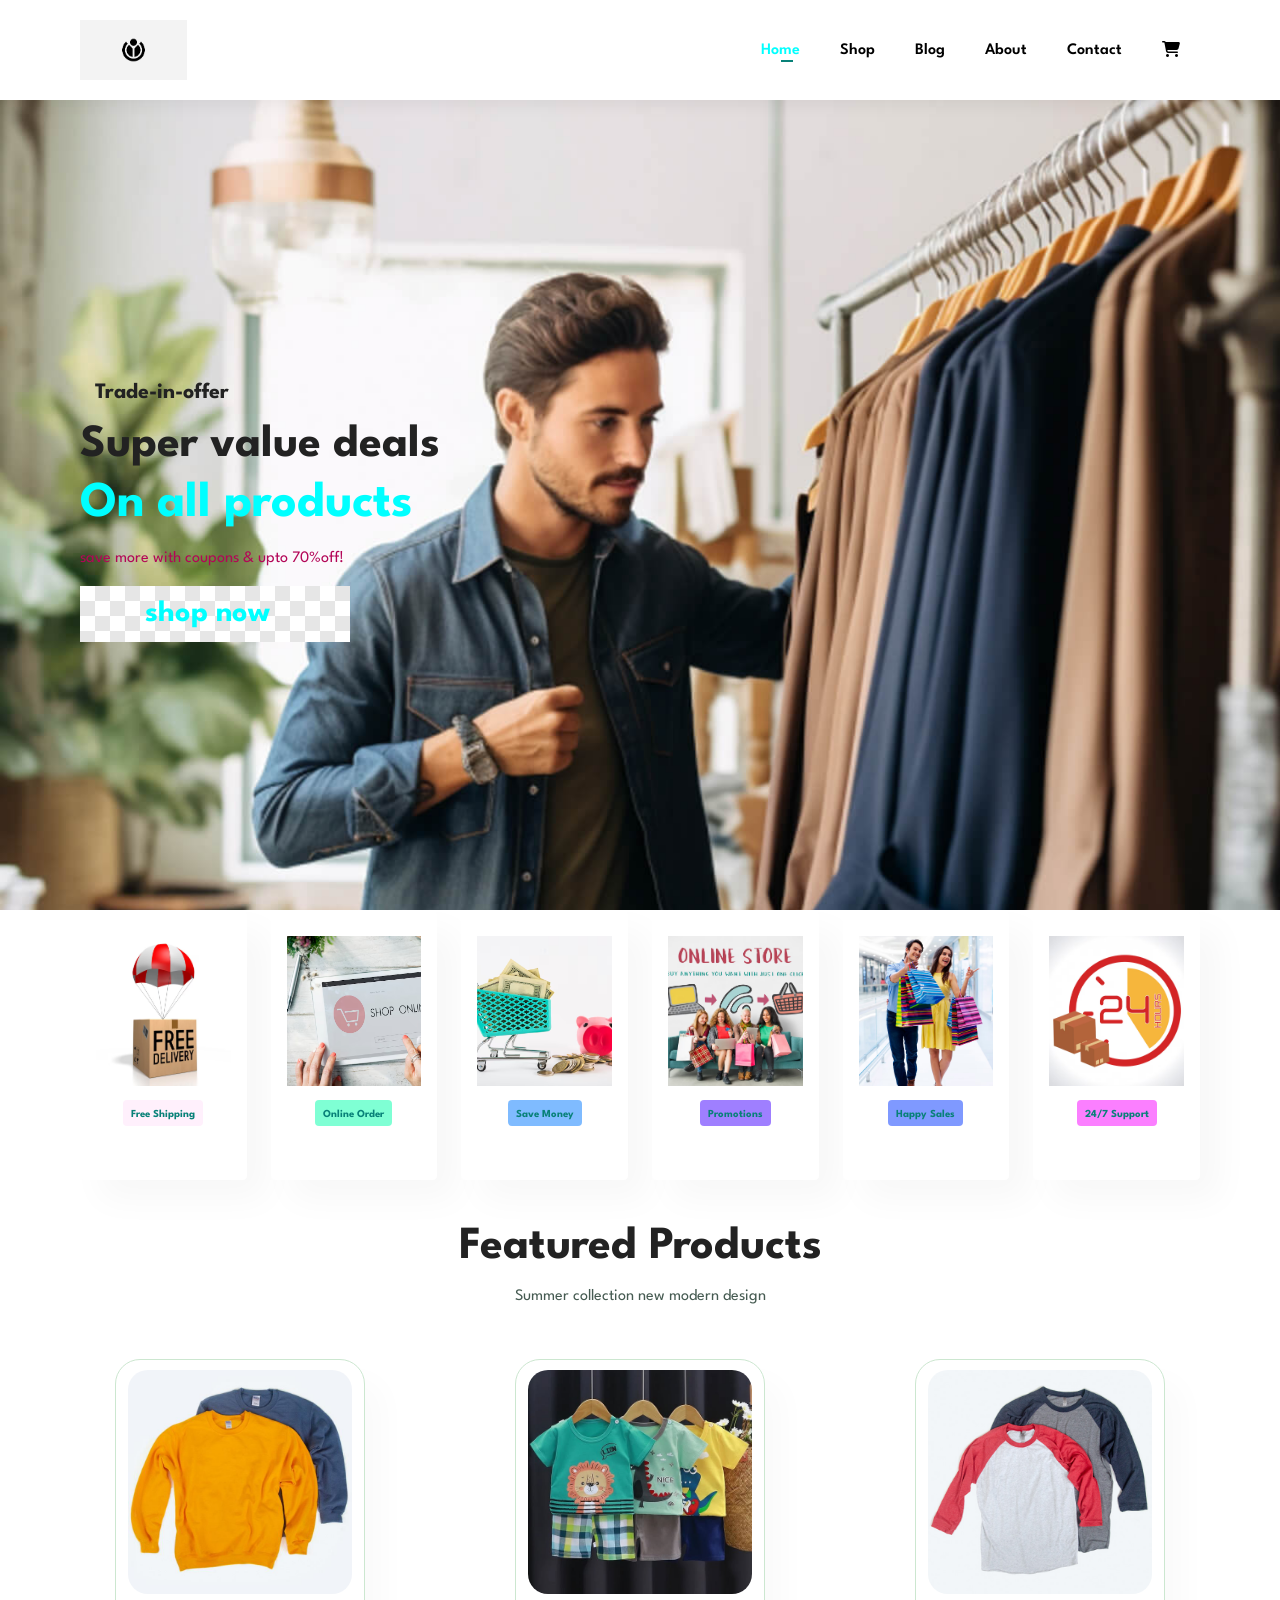
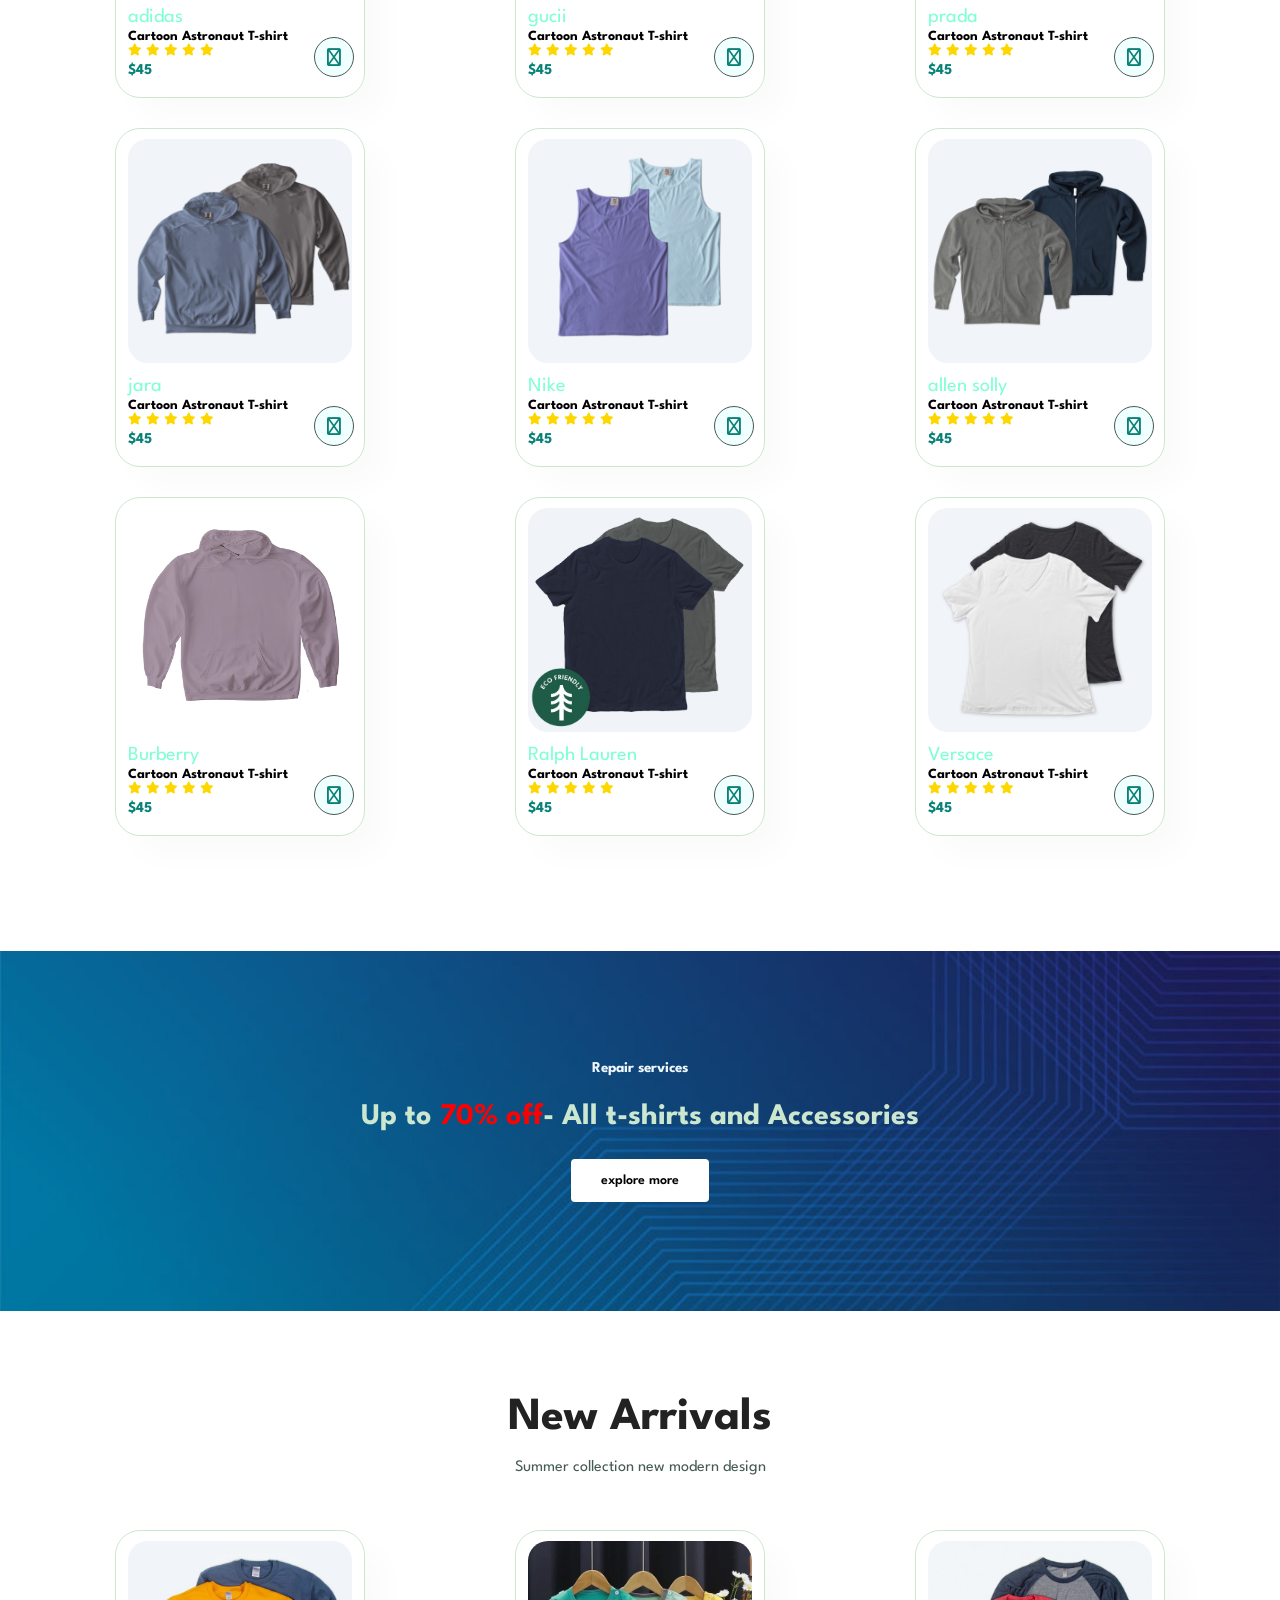
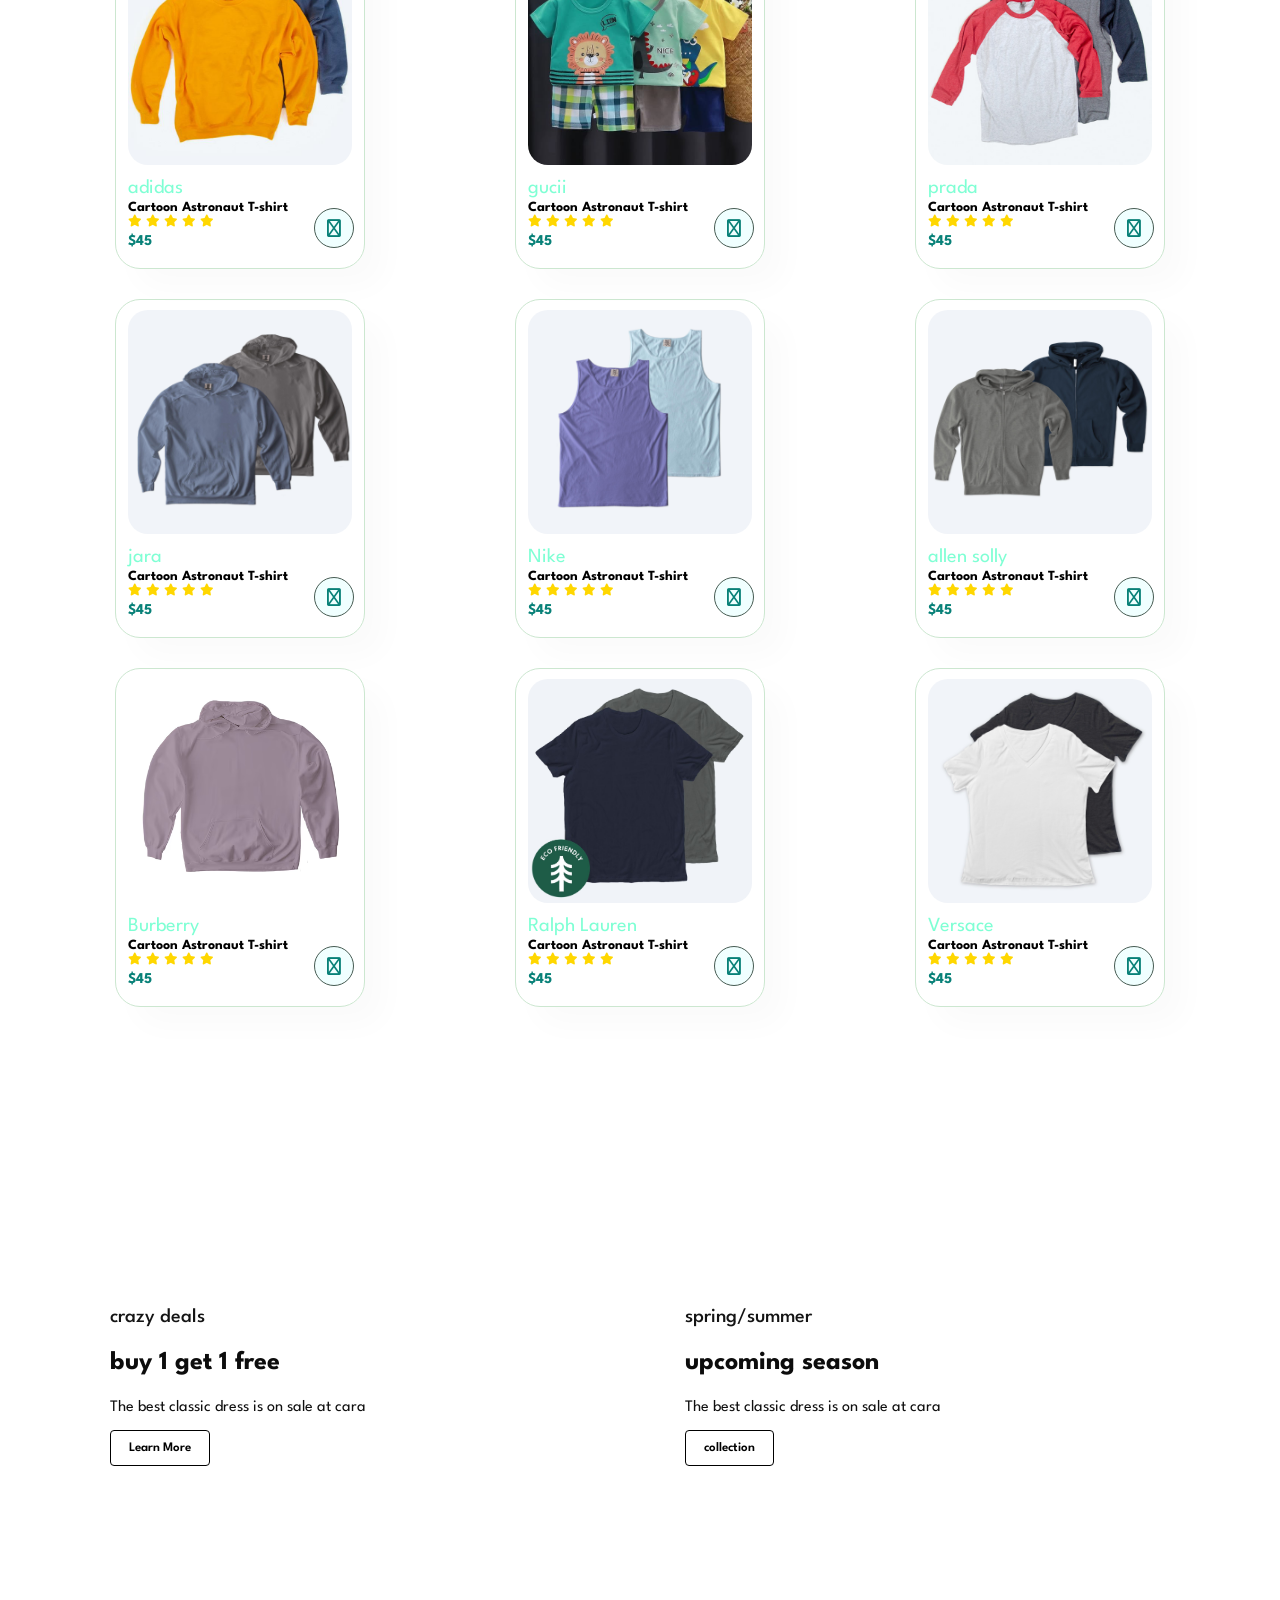
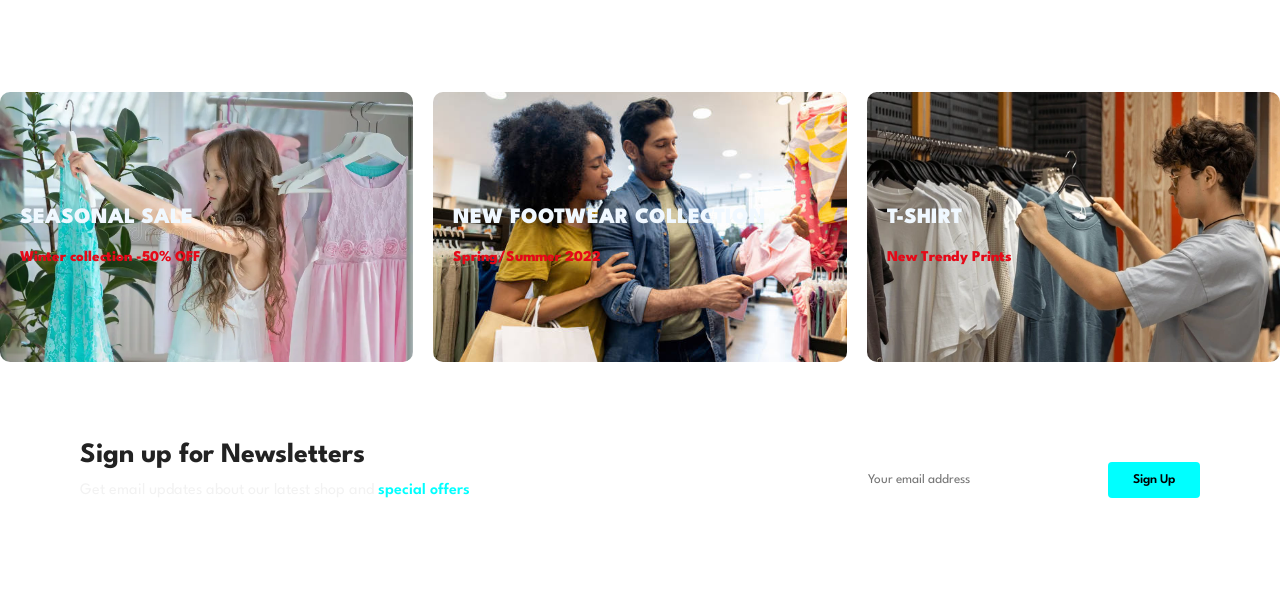
<file: e commerce/index.html>
<!DOCTYPE html>
<html lang="en">
<head>
    <meta charset="UTF-8">
    <meta name="viewport" content="width=device-width, initial-scale=1.0">
    <title>Practice</title>
    <link href="https://fonts.googleapis.com/css2?family=Spartan:wght@300;400;600;700&display=swap" rel="stylesheet">
    <link rel="stylesheet" href="https://cdnjs.cloudflare.com/ajax/libs/font-awesome/6.5.0/css/all.min.css" />
    <link rel="stylesheet" href="style.css">
</head>
<body>
    <section id="header">
        <a href="#"><img src="e-logo/download.png" alt="Logo"></a>
        <div>
            <ul id="navbar">
                <li><a class="active" href="index.html">Home</a></li>
                <li><a href="shop.html">Shop</a></li>
                <li><a href="blog.html">Blog</a></li>
                <li><a href="about.html">About</a></li>
                <li><a href="contact.html">Contact</a></li>
                <li><a href="cart.html"><i class="fa-solid fa-cart-shopping cart"></i></a></li>
            </ul>
        </div>
    </section>

    <section id="hero">
        <h4>Trade-in-offer</h4>
        <h2>Super value deals</h2>
        <h1>On all products</h1>
        <p>save more with coupons & upto 70%off!</p>
        <button>shop now</button>
    </section>

    <section id="feature" class="section-p1">
        <div class="fe-box">
            <img src="e-logo/freee delivery.avif" alt="">
            <h6>Free Shipping</h6>
        </div>
        <div class="fe-box">
            <img src="e-logo/online order.png].avif" alt="">
            <h6>Online Order</h6>
        </div>
        <div class="fe-box">
            <img src="e-logo/save money.avif" alt="">
            <h6>Save Money</h6>
        </div>
        <div class="fe-box">
            <img src="e-logo/promotions.avif" alt="">
            <h6>Promotions</h6>
        </div>
        <div class="fe-box">
            <img src="e-logo/happysales.avif" alt="">
            <h6>Happy Sales</h6>
        </div>
        <div class="fe-box">
            <img src="e-logo/24.avif" alt="">
            <h6>24/7 Support</h6>
        </div>
    </section>

    <section id="product1" class="section-p1">
        <h2>Featured Products</h2>
        <p>Summer collection new modern design</p>
        <div class="pro-container">
            <div class="pro">
                <img src="tshirt/crewneck-sweatshirt.jpg" alt="">
                <div class="des">
                    <span>adidas</span>
                    <h5>Cartoon Astronaut T-shirt</h5>
                    <div class="star">
                        <i class="fas fa-star"></i>
                        <i class="fas fa-star"></i>
                        <i class="fas fa-star"></i>
                        <i class="fas fa-star"></i>
                        <i class="fas fa-star"></i>
                    </div>
                    <h4>$45</h4>
                </div>
                <a href="#"><i class="fa-solid fa-cart-shopping cart"></i></a>
            </div>
            <div class="pro">
                <img src="tshirt/468970560_1119332773142125_9165735838386030714_n.jpg" alt="">
                <div class="des">
                    <span>gucii</span>
                    <h5>Cartoon Astronaut T-shirt</h5>
                    <div class="star">
                        <i class="fas fa-star"></i>
                        <i class="fas fa-star"></i>
                        <i class="fas fa-star"></i>
                        <i class="fas fa-star"></i>
                        <i class="fas fa-star"></i>
                    </div>
                    <h4>$45</h4>
                </div>
                <a href="#"><i class="fa-solid fa-cart-shopping cart"></i></a>
            </div>
            <div class="pro">
                <img src="tshirt/baseball.jpg" alt="">
                <div class="des">
                    <span>prada</span>
                    <h5>Cartoon Astronaut T-shirt</h5>
                    <div class="star">
                        <i class="fas fa-star"></i>
                        <i class="fas fa-star"></i>
                        <i class="fas fa-star"></i>
                        <i class="fas fa-star"></i>
                        <i class="fas fa-star"></i>
                    </div>
                    <h4>$45</h4>
                </div>
                <a href="#"><i class="fa-solid fa-cart-shopping cart"></i></a>
            </div>
            <div class="pro">
                <img src="tshirt/Comfort-Colors-Pullover-Hoodie-Catalog.jpg" alt="">
                <div class="des">
                    <span>jara</span>
                    <h5>Cartoon Astronaut T-shirt</h5>
                    <div class="star">
                        <i class="fas fa-star"></i>
                        <i class="fas fa-star"></i>
                        <i class="fas fa-star"></i>
                        <i class="fas fa-star"></i>
                        <i class="fas fa-star"></i>
                    </div>
                    <h4>$45</h4>
                </div>
                <a href="#"><i class="fa-solid fa-cart-shopping cart"></i></a>
            </div>
            <div class="pro">
                <img src="tshirt/Comfort-Colors-Tank-Top-Catalog.jpg" alt="">
                <div class="des">
                    <span>Nike</span>
                    <h5>Cartoon Astronaut T-shirt</h5>
                    <div class="star">
                        <i class="fas fa-star"></i>
                        <i class="fas fa-star"></i>
                        <i class="fas fa-star"></i>
                        <i class="fas fa-star"></i>
                        <i class="fas fa-star"></i>
                    </div>
                    <h4>$45</h4>
                </div>
                <a href="#"><i class="fa-solid fa-cart-shopping cart"></i></a>
            </div>
            <div class="pro">
                <img src="tshirt/Heavyweight-Zip-Hoodie-Catalog.jpg" alt="">
                <div class="des">
                    <span>allen solly</span>
                    <h5>Cartoon Astronaut T-shirt</h5>
                    <div class="star">
                        <i class="fas fa-star"></i>
                        <i class="fas fa-star"></i>
                        <i class="fas fa-star"></i>
                        <i class="fas fa-star"></i>
                        <i class="fas fa-star"></i>
                    </div>
                    <h4>$45</h4>
                </div>
                <a href="#"><i class="fa-solid fa-cart-shopping cart"></i></a>
            </div>
            <div class="pro">
                <img src="tshirt/hoodie.avif" alt="">
                <div class="des">
                    <span>Burberry</span>
                    <h5>Cartoon Astronaut T-shirt</h5>
                    <div class="star">
                        <i class="fas fa-star"></i>
                        <i class="fas fa-star"></i>
                        <i class="fas fa-star"></i>
                        <i class="fas fa-star"></i>
                        <i class="fas fa-star"></i>
                    </div>
                    <h4>$45</h4>
                </div>
                <a href="#"><i class="fa-solid fa-cart-shopping cart"></i></a>
            </div>
            <div class="pro">
                <img src="tshirt/Main-Catalog-Organic-Cotton-Unisex-Tee.jpg" alt="">
                <div class="des">
                    <span>Ralph Lauren</span>
                    <h5>Cartoon Astronaut T-shirt</h5>
                    <div class="star">
                        <i class="fas fa-star"></i>
                        <i class="fas fa-star"></i>
                        <i class="fas fa-star"></i>
                        <i class="fas fa-star"></i>
                        <i class="fas fa-star"></i>
                    </div>
                    <h4>$45</h4>
                </div>
                <a href="#"><i class="fa-solid fa-cart-shopping cart"></i></a>
            </div>
            <div class="pro">
                <img src="tshirt/womens-relaxed-vneck-catalog2.jpg" alt="">
                <div class="des">
                    <span>Versace</span>
                    <h5>Cartoon Astronaut T-shirt</h5>
                    <div class="star">
                        <i class="fas fa-star"></i>
                        <i class="fas fa-star"></i>
                        <i class="fas fa-star"></i>
                        <i class="fas fa-star"></i>
                        <i class="fas fa-star"></i>
                    </div>
                    <h4>$45</h4>
                </div>
                <a href="#"><i class="fa-solid fa-cart-shopping cart"></i></a>
            </div>
        </div>
    </section>
    <section id="banner" class="section-m1">
        <h4> Repair services</h4>
        
        <h1>Up to <span>70% off</span>- All t-shirts and Accessories</h1>
        <button class="normal">explore more</button>
    </section>

    <section id="product1" class="section-p1">
        <h2>New Arrivals </h2>
        <p>Summer collection new modern design</p>
        <div class="pro-container">
            <div class="pro">
                <img src="tshirt/crewneck-sweatshirt.jpg" alt="">
                <div class="des">
                    <span>adidas</span>
                    <h5>Cartoon Astronaut T-shirt</h5>
                    <div class="star">
                        <i class="fas fa-star"></i>
                        <i class="fas fa-star"></i>
                        <i class="fas fa-star"></i>
                        <i class="fas fa-star"></i>
                        <i class="fas fa-star"></i>
                    </div>
                    <h4>$45</h4>
                </div>
                <a href="#"><i class="fa-solid fa-cart-shopping cart"></i></a>
            </div>
            <div class="pro">
                <img src="tshirt/468970560_1119332773142125_9165735838386030714_n.jpg" alt="">
                <div class="des">
                    <span>gucii</span>
                    <h5>Cartoon Astronaut T-shirt</h5>
                    <div class="star">
                        <i class="fas fa-star"></i>
                        <i class="fas fa-star"></i>
                        <i class="fas fa-star"></i>
                        <i class="fas fa-star"></i>
                        <i class="fas fa-star"></i>
                    </div>
                    <h4>$45</h4>
                </div>
                <a href="#"><i class="fa-solid fa-cart-shopping cart"></i></a>
            </div>
            <div class="pro">
                <img src="tshirt/baseball.jpg" alt="">
                <div class="des">
                    <span>prada</span>
                    <h5>Cartoon Astronaut T-shirt</h5>
                    <div class="star">
                        <i class="fas fa-star"></i>
                        <i class="fas fa-star"></i>
                        <i class="fas fa-star"></i>
                        <i class="fas fa-star"></i>
                        <i class="fas fa-star"></i>
                    </div>
                    <h4>$45</h4>
                </div>
                <a href="#"><i class="fa-solid fa-cart-shopping cart"></i></a>
            </div>
            <div class="pro">
                <img src="tshirt/Comfort-Colors-Pullover-Hoodie-Catalog.jpg" alt="">
                <div class="des">
                    <span>jara</span>
                    <h5>Cartoon Astronaut T-shirt</h5>
                    <div class="star">
                        <i class="fas fa-star"></i>
                        <i class="fas fa-star"></i>
                        <i class="fas fa-star"></i>
                        <i class="fas fa-star"></i>
                        <i class="fas fa-star"></i>
                    </div>
                    <h4>$45</h4>
                </div>
                <a href="#"><i class="fa-solid fa-cart-shopping cart"></i></a>
            </div>
            <div class="pro">
                <img src="tshirt/Comfort-Colors-Tank-Top-Catalog.jpg" alt="">
                <div class="des">
                    <span>Nike</span>
                    <h5>Cartoon Astronaut T-shirt</h5>
                    <div class="star">
                        <i class="fas fa-star"></i>
                        <i class="fas fa-star"></i>
                        <i class="fas fa-star"></i>
                        <i class="fas fa-star"></i>
                        <i class="fas fa-star"></i>
                    </div>
                    <h4>$45</h4>
                </div>
                <a href="#"><i class="fa-solid fa-cart-shopping cart"></i></a>
            </div>
            <div class="pro">
                <img src="tshirt/Heavyweight-Zip-Hoodie-Catalog.jpg" alt="">
                <div class="des">
                    <span>allen solly</span>
                    <h5>Cartoon Astronaut T-shirt</h5>
                    <div class="star">
                        <i class="fas fa-star"></i>
                        <i class="fas fa-star"></i>
                        <i class="fas fa-star"></i>
                        <i class="fas fa-star"></i>
                        <i class="fas fa-star"></i>
                    </div>
                    <h4>$45</h4>
                </div>
                <a href="#"><i class="fa-solid fa-cart-shopping cart"></i></a>
            </div>
            <div class="pro">
                <img src="tshirt/hoodie.avif" alt="">
                <div class="des">
                    <span>Burberry</span>
                    <h5>Cartoon Astronaut T-shirt</h5>
                    <div class="star">
                        <i class="fas fa-star"></i>
                        <i class="fas fa-star"></i>
                        <i class="fas fa-star"></i>
                        <i class="fas fa-star"></i>
                        <i class="fas fa-star"></i>
                    </div>
                    <h4>$45</h4>
                </div>
                <a href="#"><i class="fa-solid fa-cart-shopping cart"></i></a>
            </div>
            <div class="pro">
                <img src="tshirt/Main-Catalog-Organic-Cotton-Unisex-Tee.jpg" alt="">
                <div class="des">
                    <span>Ralph Lauren</span>
                    <h5>Cartoon Astronaut T-shirt</h5>
                    <div class="star">
                        <i class="fas fa-star"></i>
                        <i class="fas fa-star"></i>
                        <i class="fas fa-star"></i>
                        <i class="fas fa-star"></i>
                        <i class="fas fa-star"></i>
                    </div>
                    <h4>$45</h4>
                </div>
                <a href="#"><i class="fa-solid fa-cart-shopping cart"></i></a>
            </div>
            <div class="pro">
                <img src="tshirt/womens-relaxed-vneck-catalog2.jpg" alt="">
                <div class="des">
                    <span>Versace</span>
                    <h5>Cartoon Astronaut T-shirt</h5>
                    <div class="star">
                        <i class="fas fa-star"></i>
                        <i class="fas fa-star"></i>
                        <i class="fas fa-star"></i>
                        <i class="fas fa-star"></i>
                        <i class="fas fa-star"></i>
                    </div>
                    <h4>$45</h4>
                </div>
                <a href="#"><i class="fa-solid fa-cart-shopping cart"></i></a>
            </div>
        </div>
    </section>
<section id ="sm-banner" class="section-p1">
 <div class="banner-box">
    <h4> crazy deals </h4>
    <h2>buy 1  get 1 free </h2>
    <span> The best classic dress is on sale at cara
    </span>
    <button class="white"> Learn More </button>
 </div>
  <div class="banner-box banner-box1">
    <h4> spring/summer  </h4>
    <h2> upcoming season </h2>
    <span> The best classic dress is on sale at cara
    </span>
    <button class="white"> collection </button>
 </div>
 </section>
 <section id="banner3">
<div class="banner-box ">
    <h2> SEASONAL SALE </h2>
    <h3> Winter collection -50% OFF</h3>
</div>
<div class="banner-box banner-box2 ">
    <h2> NEW FOOTWEAR COLLECTION </h2>
    <h3> Spring/Summer 2022</h3>
</div>
<div class="banner-box banner-box3 ">
    <h2> T-SHIRT  </h2>

    <h3>New Trendy Prints </h3>
</div>
 </section>
<section id="newsletter" class="section-p1 section-m1">
    <div class="newstext">
        <h4>Sign up for Newsletters</h4>
        <p>Get email updates about our latest shop and <span>special offers</span></p>
    </div>
    <div class="form">
        <input type="text" placeholder="Your email address">
        <button>Sign Up</button>
    </div>
</section>

</body>
</html>
</file>
<file: e commerce/style.css>
* {
    margin: 0;
    padding: 0;
    box-sizing: border-box;
    font-family: 'Spartan', sans-serif;
}

h1 {
    font-size: 50px;
    line-height: 64px;
    color: #222;
}

h2 {
    font-size: 46px;
    line-height: 54px;
    color: #222;
}

h4 {
    font-size: 22px;
    color: #222;
}

h6 {
    font-weight: 700;
    line-height: 64px;
}

p {
    font-size: 16px;
    color: #465b52;
    margin: 15px 0 20px 0;
}

.section-p1 {
    padding: 40px 80px;
}

.section-m1 {
    margin: 40px 0;
}
button.normal{
    font-size: 14px;
    font-weight: 600;
    padding: 15px 30px;
    color: black;
    background-color: white;
    border-radius: 4px;
    cursor: pointer;
    border: none;
    outline: none;
    transition: o.2s;

}

body {
    width: 100%;
}

#header {
    display: flex;
    align-items: center;
    justify-content: space-between;
    padding: 20px 80px;
    background: white;
    box-shadow: 0 5px 15px rgba(0, 0, 0, 0.06);
    z-index: 999;
    position: sticky;
    top: 0;
    left: 0;
}

#header img {
    height: 60px;
    object-fit: contain;
    display: block;
}

#navbar {
    display: flex;
    align-items: center;
    justify-content: center;
    margin: 0;
    padding: 0;
}

#navbar li {
    list-style: none;
    padding: 0 20px;
    position: relative;
}

#navbar li a {
    text-decoration: none;
    font-size: 16px;
    font-weight: 600;
    color: black;
    transition: 0.3s ease;
    position: relative;
    display: inline-block;
}

#navbar li a:hover,
#navbar li a.active {
    color: aqua;
}

#navbar li a.active::after,
#navbar li a:hover::after {
    content: "";
    width: 30%;
    height: 2px;
    background: #088178;
    position: absolute;
    bottom: -4px;
    left: 20px;
}

#hero {
    background-image: url(e-logo/hero.jpg);
    height: 90vh;
    width: 100%;
    background-position: top 25% right 0;
    background-size: cover;
    padding: 0 80px;
    display: flex;
    flex-direction: column;
    align-items: flex-start;
    justify-content: center;
}

#hero h4 {
    padding: 15px;
}

#hero h1 {
    color: aqua;
}

#hero p {
    color: rgb(179, 6, 87);
}

#hero button {
    background-image: url("e-logo/button.png");
    background-color: transparent;
    color: aqua;
    border: 0;
    padding: 14px 80px 14px 65px;
    background-repeat: no-repeat;
    cursor: pointer;
    font-weight: 700;
    font-size: 30px;
}

#feature {
    display: flex;
    justify-content: space-between;
    flex-wrap: wrap;
    padding: 0 80px;
    gap: 20px;
}

#feature .fe-box {
    flex: 1 1 calc(16.66% - 20px);
    max-width: calc(16.66% - 20px);
    box-sizing: border-box;
    height: 270px;
    text-align: center;
    padding: 25px 15px;
    box-shadow: 20px 20px 34px rgba(0, 0, 0, 0.03);
    border: 1px solid white;
    border-radius: 4px;
    background: white;
    transition: 0.3s ease;
}

#feature .fe-box img {
    width: 100%;
    height: 150px;
    object-fit: cover;
    margin-bottom: 10px;
}

#feature .fe-box:hover {
    box-shadow: 10px 20px 54px rgba(60, 62, 221, 0.1);
}

#feature .fe-box h6 {
    padding: 9px 8px 6px 8px;
    line-height: 1;
    display: inline-block;
    border-radius: 4px;
    color: #088178;
    background-color: rgb(255, 240, 252);
}

#feature .fe-box:nth-child(2) h6 {
    background-color: aquamarine;
}

#feature .fe-box:nth-child(3) h6 {
    background-color: rgb(127, 187, 255);
}

#feature .fe-box:nth-child(4) h6 {
    background-color: rgb(159, 127, 255);
}

#feature .fe-box:nth-child(5) h6 {
    background-color: rgb(127, 153, 255);
}

#feature .fe-box:nth-child(6) h6 {
    background-color: rgb(251, 127, 255);
}

#product1 {
    text-align: center;
}
#product1 .pro-container{
    display: flex;
    justify-content: space-between;
    padding: 20px;
    flex-wrap: wrap;
}

#product1 .pro {
    width: 23%;
    min-width: 250px;
    padding: 10px 12px;
    border: 1px solid #cce7d0;
    border-radius: 25px;
    cursor: pointer;
    box-shadow: 20px 20px 30px rgba(0, 0, 0, 0.02);
    margin: 15px;
    transition: 0.2s ease;
    position: relative;
}

#product1 .pro img {
    width: 100%;
    border-radius: 20px;
}

#product1 .pro:hover {
    box-shadow: 20px 20px 30px rgba(0, 0, 0, 0.06);
}

#product1 .pro .des {
    text-align: start;
    padding: 10px 0;
}

#product1 .pro .des span {
    color: aquamarine;
    font-size: 20px;
}

#product1 .pro .des h5 {
    padding-top: 4px;
    color: black;
    font-size: 14px;
}

#product1 .pro .des i {
    font-size: 12px;
    color: gold;
}

#product1 .pro .des h4 {
    padding-top: 5px;
    font-size: 15px;
    font-weight: 700;
    color: #088178;
}

#product1 .pro .cart {
    width: 40px;
    height: 40px;
    line-height: 40px;
    border-radius: 50px;
    background-color: azure;
    font-weight: 500;
    color: #088178;
    border: 1px solid #465b52;
    position: absolute;
    bottom: 20px;
    right: 10px;
    text-align: center;
    font-size: 18px;
    cursor: pointer;
}



#banner {
    display: flex;
    flex-direction: column;  /* Stack elements vertically */
    justify-content: center;
    align-items: center;
    text-align: center;
    background-image: url("e-logo/360_F_506478367_PKcJr3mZMnZHwROfO4v70EOWiKiY9lVn.jpg");
    width: 100%;
    height: 40vh;
    background-size: cover;
    background-position: center;
    position: relative;
    padding: 20px;
}

#banner h4{
    color: aliceblue;
    font-size: 15px;

}
#banner h1{
    color: #cce7d0;
    font-size: 30px;
    padding: 10px 0;

}
#banner h1 span {
    color: red;
}
#banner button:hover{
    background: #088178;
    color: white;

}#sm-banner {
    display: flex;
    justify-content: space-between;  /* Space between both boxes */
    align-items: center;
    gap: 30px;                       /* Space between boxes */
    flex-wrap: nowrap;               /* Keep both in one row */
    overflow-x: auto;                /* Optional: allows scroll if too wide */
    margin: 40px 0;
}

#sm-banner .banner-box {
    display: flex;
    flex-direction: column;
    justify-content: center;
    align-items: flex-start;
    text-align: left;
    background-image: url("https://images.unsplash.com/photo-1729575846511-f499d2e17d79?fm=jpg&q=60&w=3000&ixlib=rb-4.1.0&ixid=M3wxMjA3fDB8MHxwaG90by1wYWdlfHx8fGVufDB8fHx8fA%3D%3D");
    flex: 1;                         /* Both take equal width */
    height: 50vh;
    background-size: cover;
    background-position: center;
    padding: 30px;
    border-radius: 10px;
    transition: transform 0.3s ease; /* Smooth hover animation */
}

#sm-banner .banner-box1 {
    background-image: url("https://www.shutterstock.com/image-photo/rack-stylish-clothes-on-wooden-600nw-2396585885.jpg");
}

#sm-banner h4 {
    color: #141414;
    font-size: 20px;
    font-weight: 500;
    margin-bottom: 10px;
}

#sm-banner h2 {
    color: #0c0c0c;
    font-size: 26px;
    font-weight: 700;
    margin-bottom: 10px;
}

#sm-banner span {
    color: #0f0f0f;
    font-size: 16px;
    font-weight: 400;
    padding-bottom: 15px;
}

button.white {
    font-size: 13px;
    font-weight: 600;
    padding: 11px 18px;
    color: black;
    background-color: transparent;
    border-radius: 4px;
    cursor: pointer;
    border: 1px solid black;
    outline: none;
    transition: 0.3s ease; /* Fixed typo: was "o.2s" */
}

#sm-banner .banner-box:hover button {
    background-color: aqua;
    border: 1px solid aqua;
    color: white;
}

#sm-banner .banner-box:hover {
    transform: scale(1.02); /* Subtle zoom effect on hover */
}

#banner3 {
    display: flex;
    justify-content: space-between;  /* Spread boxes evenly in a row */
    align-items: center;
    flex-wrap: nowrap;               /* Keep in one row */
    gap: 20px;                       /* Space between the banners */
    margin: 40px 0;                  /* Optional spacing around the section */
}

#banner3 .banner-box {
    display: flex;
    flex-direction: column;
    justify-content: center;
    align-items: flex-start;
    text-align: left;
    background-image: url("tshirt/bgi2.webp");
    flex: 1;                         /* Make each banner take equal width */
    height: 30vh;
    background-size: cover;
    background-position: center;
    padding: 20px;
    border-radius: 10px;             /* Optional for style */
    color: white;                    /* Makes text readable */
}

#banner3 h2 {
    color: aliceblue;
    font-weight: 900;
    font-size: 22px;
    margin-bottom: 5px;
}

#banner3 h3 {
    color: rgb(229, 9, 24);
    font-weight: 800;
    font-size: 15px;
}

#banner3 .banner-box3{
    background-image: url("tshirt/bgi3.webp");
}
#banner3 .banner-box2{
    background-image: url("tshirt/bgi4.jpg");
}


#newsletter {
    display: flex;
    justify-content: space-between;
    flex-wrap: wrap;
    align-items: center;

    /* 🔹 Full background image setup */
    background-image: url("tshirt/bgi5.jpg");
    background-repeat: no-repeat;
    background-size: cover;          /* makes the image cover entire section */
    background-position: center;     /* keeps image centered */
    background-attachment: fixed;    /* optional: parallax-like effect */

    color: white;
                
    
}

#newsletter .newstext h4 {
    font-size: 28px;
    font-weight: 700;
    margin-bottom: 10px;
}

#newsletter .newstext p {
    font-size: 16px;
    color: #f2f2f2;
}

#newsletter .newstext span {
    color: aqua;
    font-weight: 600;
}

#newsletter .form {
    display: flex;
    align-items: center;
    gap: 10px;
}

#newsletter input {
    padding: 12px 20px;
    border-radius: 4px;
    border: none;
    outline: none;
    width: 250px;
}

#newsletter button {
    padding: 12px 25px;
    background-color: aqua;
    border: none;
    border-radius: 4px;
    font-weight: 600;
    cursor: pointer;
    transition: 0.3s ease;
}

#newsletter button:hover {
    background-color: #00ced1;
}
</file>
